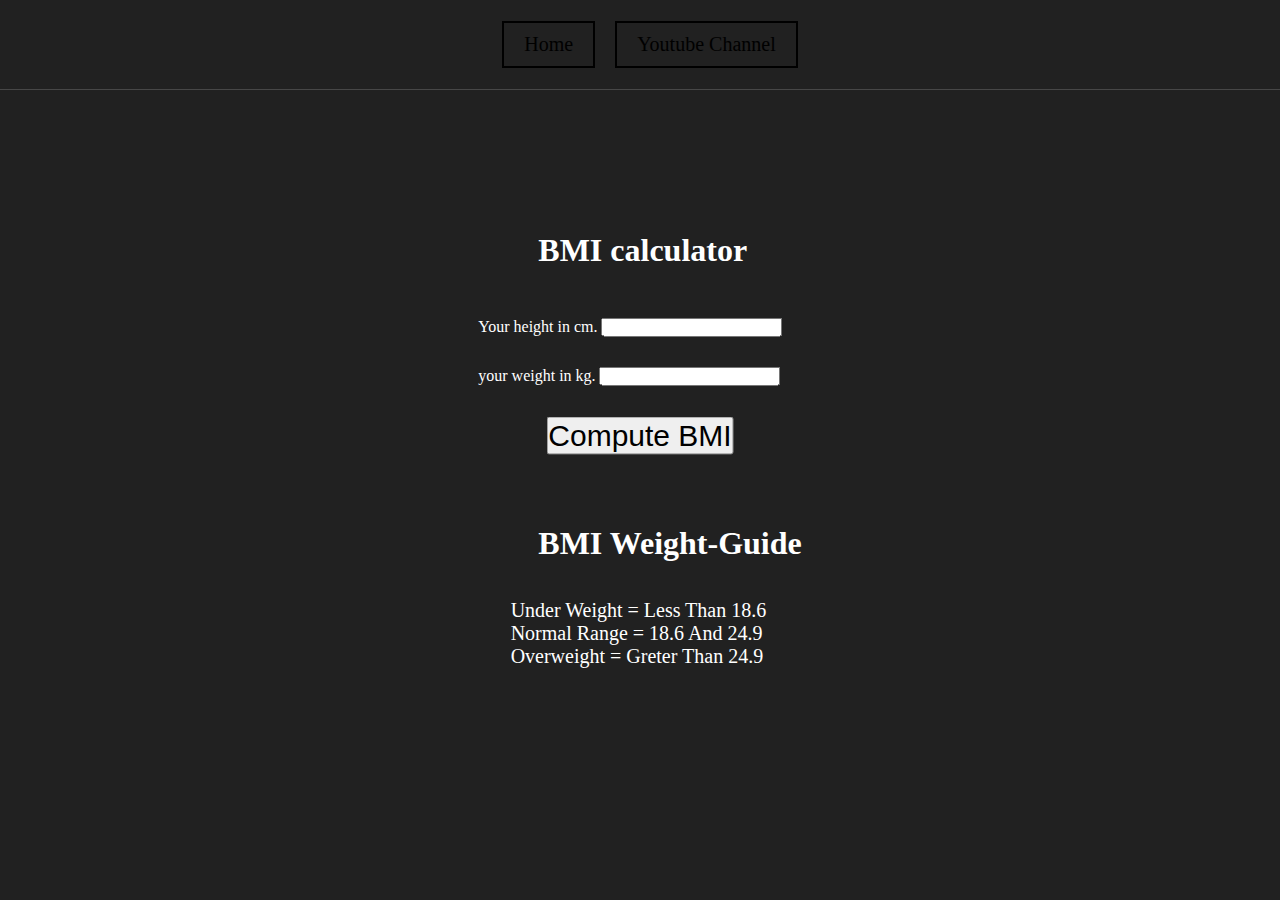
<file: project/BMI_Calculator/index.html>
<!DOCTYPE html>
<html lang="en">
<head>
    <meta charset="UTF-8">
    <meta http-equiv="X-UA-Compatible" content="IE=edge">
    <meta name="viewport" content="width=device-width, initial-scale=1.0">
    <title>BMI calculator</title>
    <link rel="stylesheet" href="style.css">
</head>
<body>
    <nav>
        <a href="/" aria-current="page">home</a>
        <a href="">youtube channel</a>
    </nav>

    <section>
        <div id="card">
            <h1>BMI calculator</h1>
            <form id="form">
                <div>
                    <label for="height">Your height in cm.</label>
                    <input type="text" id="height"><br>
                </div>
                <div>
                    <label for="weight">your weight in kg.</label>
                    <input type="text" id="weight"><br>
                </div>
                <button type="submit">Compute BMI</button>
                <div id="result"></div>
                <div id="weight-guide">
                    <h1>BMI Weight-Guide</h1>
                    <p>under weight = less than 18.6</p>
                    <p>normal range = 18.6 and 24.9</p>
                    <p>overweight = greter than 24.9</p>
                </div>
            </form>
        </div>
    </section>
</body>
<script src="BMI.js"></script>
</html>
</file>
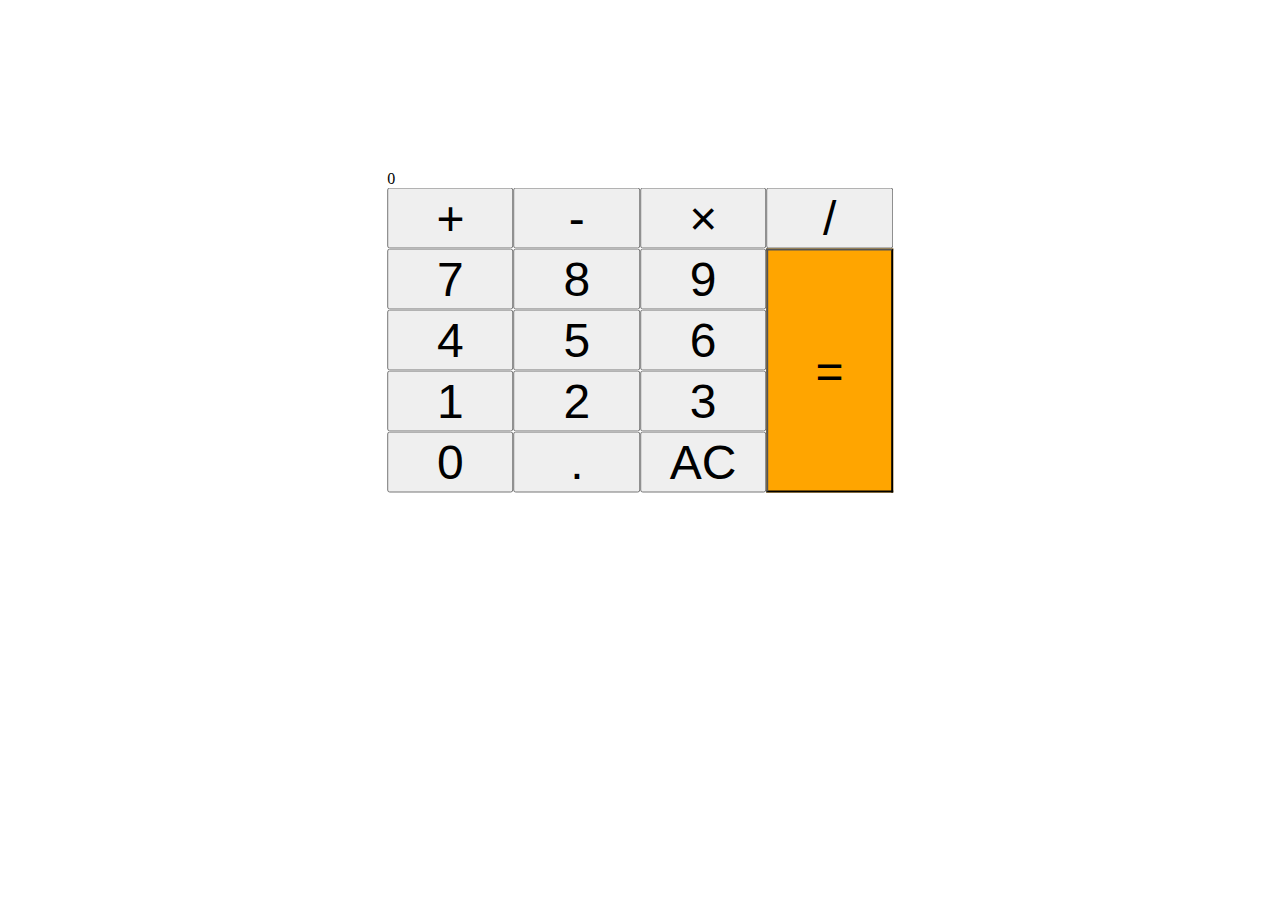
<file: project/calculator/index.html>
<!DOCTYPE html>
<html lang="en">
<head>
    <meta charset="UTF-8">
    <meta http-equiv="X-UA-Compatible" content="IE=edge">
    <meta name="viewport" content="width=device-width, initial-scale=1.0">
    <title>Calculator with js</title>
    <style>
        /* body{
            background-color: #212121;
        } */
        .calculator{
            max-width: 40%;
            position: relative;
            top: 50%;
            left: 50%;
            transform: translate(-50%, 50%);
        }
        button{
            font-size: 3em;
        }

        button:last-child{
            display: grid;
            align-items: center;
            grid-column: 4;
            grid-row-start: 2;
            grid-row-end: 6;
            background-color: orange;
        }
        .calculator_keys{
            display: grid;
            grid-template-columns: repeat(4, 1fr);
            grid-template-rows: repeat(5, auto);
        }
    </style>
</head>
<body>
    <div class="calculator">
        <div class="calculator_display">0</div>
        <div class="calculator_keys"> 
            <button class="key--operator" data-action="add">+</button>    
            <button class="key--operator" data-action="subtract">-</button>    
            <button class="key--operator" data-action="multiply">&times;</button>    
            <button class="key--operator" data-action="divide">/</button>    
            <button>7</button>
            <button>8</button>
            <button>9</button>
            <button>4</button>
            <button>5</button>
            <button>6</button>
            <button>1</button>
            <button>2</button>
            <button>3</button>
            <button>0</button>
            <button data-action="decimal">.</button>
            <button data-action="clear">AC</button>
            <button class="key--equal" data-action="calculate">=</button>
        </div>
    </div>
    <script src="./script.js"></script>
</body>
</html>
</file>
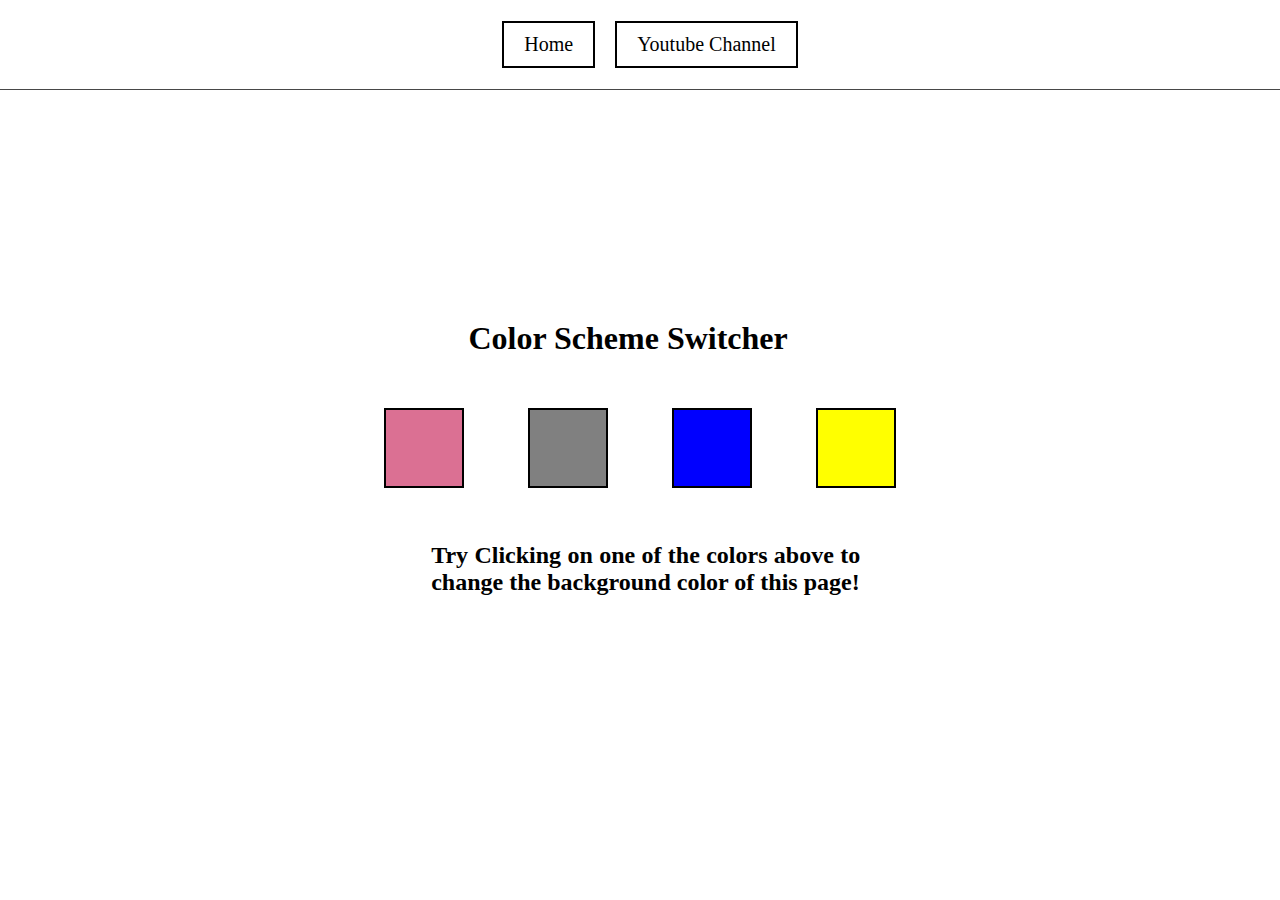
<file: project/color_switcher/index.html>
<!DOCTYPE html>
<html lang="en">
<head>
    <meta charset="UTF-8">
    <meta http-equiv="X-UA-Compatible" content="IE=edge">
    <meta name="viewport" content="width=device-width, initial-scale=1.0">
    <title>Color Switcher</title>
    <link rel="stylesheet" href="style.css">
</head>
<body>
    <nav>
        <a href="/" aria-current="page">home</a>
        <a href="">youtube channel</a>
    </nav>
    <div class="canvas">
        <h1>Color Scheme Switcher</h1>
        <span class="button" id="pink"></span>
        <span class="button" id="gray"></span>
        <span class="button" id="blue"></span>
        <span class="button" id="yellow"></span>
        <h2>
            Try Clicking on one of the colors above
            <span>to change the background color of this page!</span>
        </h2>
    </div>
    <script src="colorswitcher.js"></script>
</body>
</html>
</file>
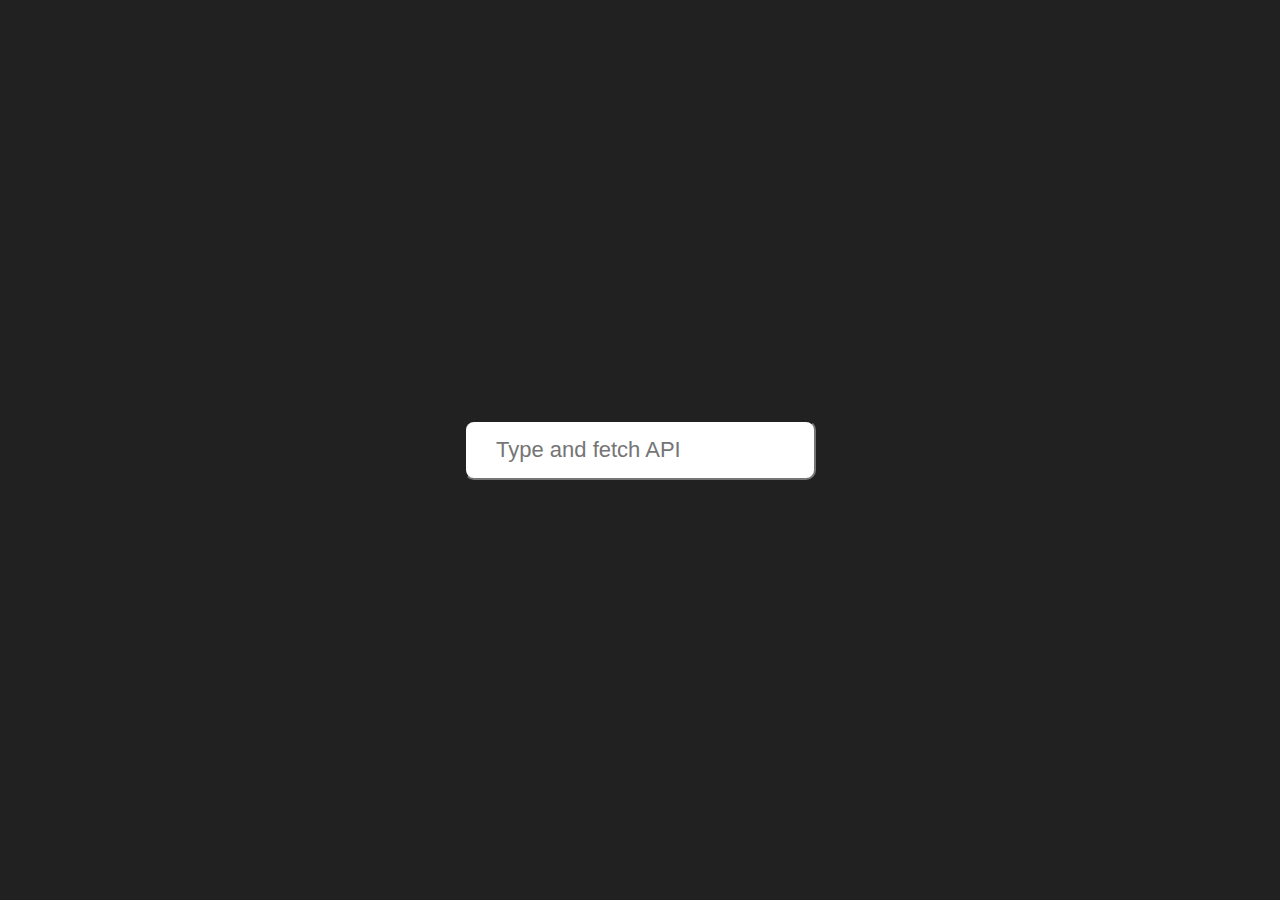
<file: project/debounce/index.html>
<!DOCTYPE html>
<html lang="en">
  <head>
    <meta charset="UTF-8" />
    <meta name="viewport" content="width=device-width, initial-scale=1.0" />
    <title>Debounced User Search</title>
    <link rel="stylesheet" href="style.css" />
  </head>
  <body>
    <div class="container">
      <input type="text" id="user-input" placeholder="Type and fetch API" />
      <div id="user-card" class="user-card"></div>
    </div>

    <script src="chaiaurcode.js"></script>
  </body>
</html>
</file>
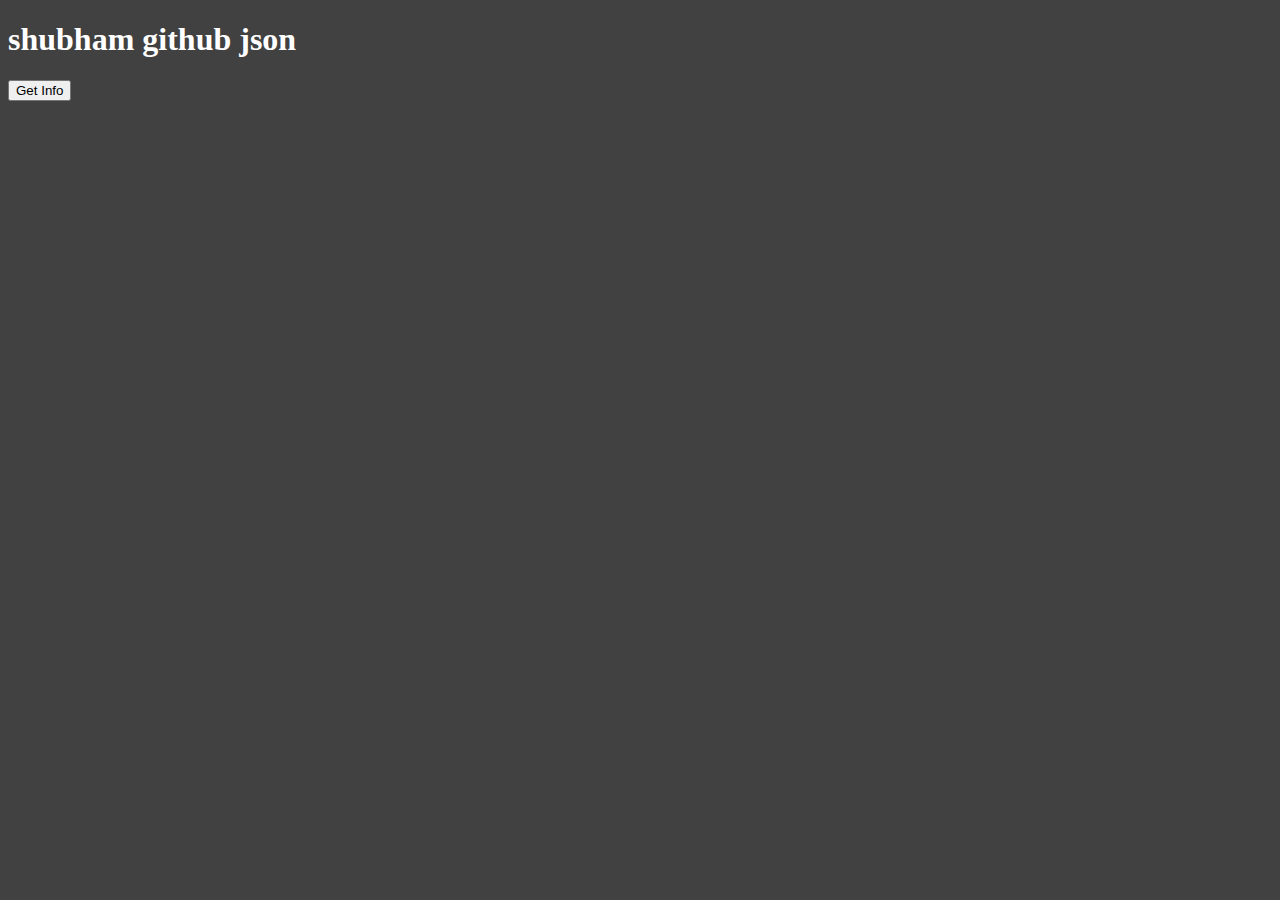
<file: advance_one/APIRequest.html>
<!DOCTYPE html>
<html lang="en">
<head>
    <meta charset="UTF-8">
    <meta http-equiv="X-UA-Compatible" content="IE=edge">
    <meta name="viewport" content="width=device-width, initial-scale=1.0">
    <title>Document</title>
</head>
<body style="background-color: #414141; color: #fff">
    <h1>shubham github json</h1>
    <button id="info">Get Info</button>
    <div class="card" id="profileCard"></div>    
</body>
<script>
    const info = document.querySelector('#info')

    info.addEventListener('click', function(){
    
    const requestUrl = 'https://api.github.com/users/pancharasshubham'

    const xhr = new XMLHttpRequest();

    xhr.open('GET', requestUrl)
    xhr.onreadystatechange = function(){
        console.log(xhr.readyState);
        if(xhr.readyState === 4) {
            const data = JSON.parse(this.responseText)      // parse -: convert sting to json
            console.log(data);
            console.log(data.avatar_url);
            console.log(data.followers);

            const card = document.getElementById('profileCard');
            
            card.innerHTML = `
                <img src = "${data.avatar_url}" alt="profile picture">
                <h2>${data.login}</h2>
                <p>Followers: ${data.followers}</p>
            `;
            card.style.display = "block";
       
        }
    };

    xhr.send()
    })

    
</script>
</html>
</file>
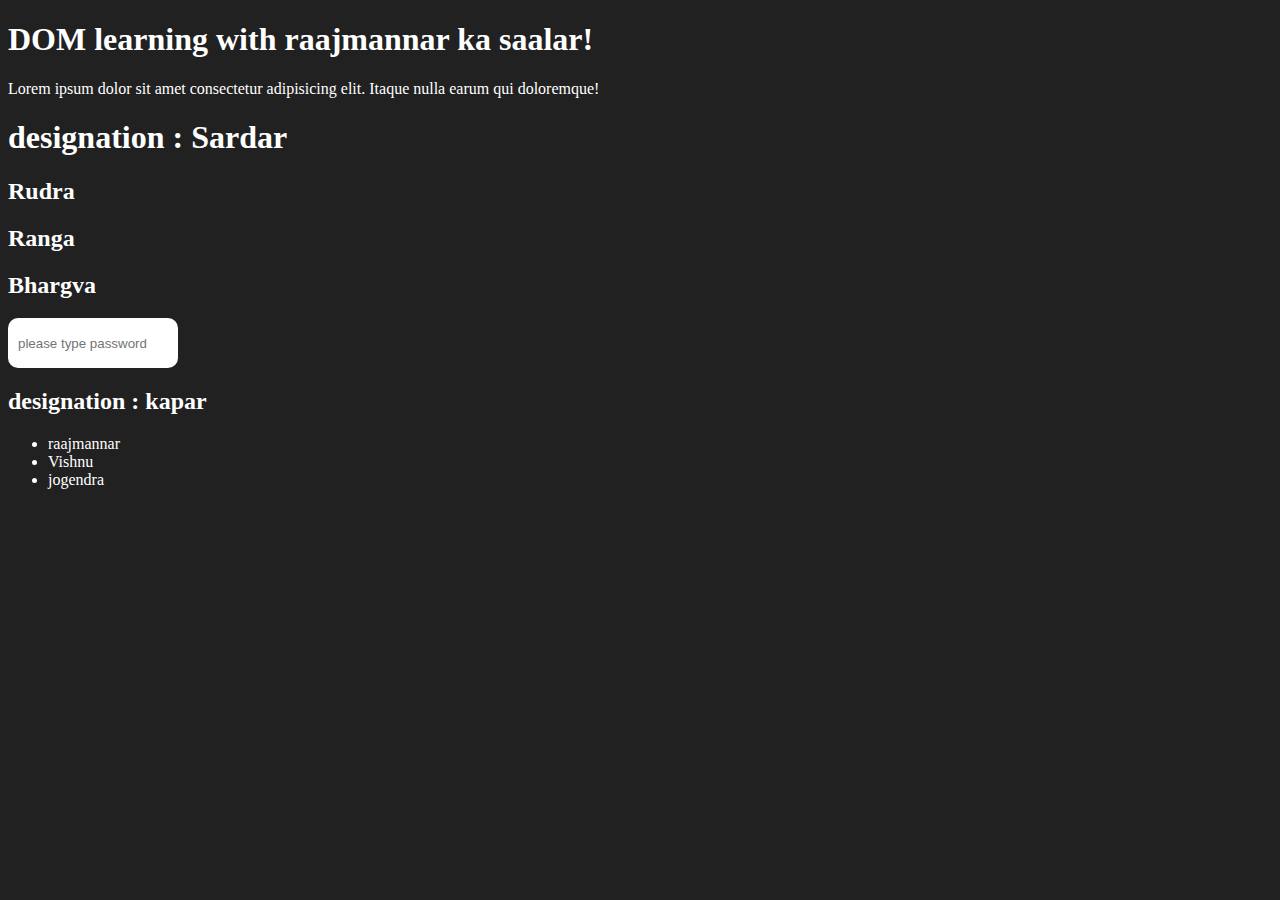
<file: DOM/01.html>
<!DOCTYPE html>
<html lang="en">
<head>
    <meta charset="UTF-8">
    <meta http-equiv="X-UA-Compatible" content="IE=edge">
    <meta name="viewport" content="width=device-width, initial-scale=1.0">
    <title>DOM learning</title>
    <style>
        .bg-black{
            background-color: #212121;
            color: #fff;
        }
        #pass{
            height: 30px;
            width: 150px;
            border-radius: 10px;
            border: none;
            background-color: white;
            padding: 10px; 
        }
    </style>
</head>
<body class="bg-black">
    <div>
        <h1 id="title" class="heading">DOM learning with raajmannar ka saalar! <span style="display: none;">aka Devaratha Raisar</span></h1>
        <p>Lorem ipsum dolor sit amet consectetur adipisicing elit. Itaque nulla earum qui doloremque!</p>
        <h1 id="heading2">designation : Sardar</h1>
        <h2>Rudra</h2>
        <h2>Ranga</h2>
        <h2>Bhargva</h2>
        <input type="password" name="password" id="pass" placeholder="please type password">
        <h2>designation : kapar</h2>
        <ul>
            <li class="list-item">raajmannar</li>
            <li class="list-item">Vishnu</li>
            <li class="list-item">jogendra</li>
        </ul>
    </div>
</body>
</html>


<!-- DOM Manupulation -->

<!-- document.getElementById("heading2").innerHTML = "<h1>Rajmannar Ka Saalar</h1>" -->

<!-- innerHTML - get html tag of document -->
<!-- innerText - get elements value-->
<!-- textContent - get elements hidden values -->

<!-- manipulate value of li with DOM -->
<!-- const myUl = document.querySelector('ul');

const myLi =  myUl.document.querySelctor('li');

myLi.forEach(function (li) {
    li.style.backgroundColor = 'green'
})

for-each with arrow function -->
<!-- myLi.forEach( (li) => li.style.backgroundColor = '#212121' ) -->


 <!-- examples of DOM in Console -->

<!-- 

document.getElementById("title")
<h1 id="title" class="heading">​…​</h1>
document.getElementById("title").id     // 'title'

document.getElementById("title").classname  //undefined

document.getElementById("title").className  //'heading'

document.getElementById("title").getAttribute('id') //'title'

document.getElementById("title").getAttribute('class')  //'heading'

document.getElementById("title").setAttribute('class', 'text')  //undefined

const title = document.getElementById("title")  //undefined 

title   //<h1 id='title' class="text">​…​</h1>

document.getElementById("title").setAttribute('class', 'text heading')  //undefined

title   //<h1 id="title" class="text heading">​…​</h1>

title.style.backgroundColor = 'green'   //  'green'

title.style.padding = '15px'    //'15px'

title.style.borderRadius = '5px'    //'5px'

title.textContent   //'DOM learning with raajmannar ka saalar! aka Devaratha Raisar'

title.innerHTML     //'DOM learning with raajmannar ka saalar! <span style="display: none;">aka Devaratha Raisar</span>'

title.innerText     //'DOM learning with raajmannar ka saalar!' // here span tag is hidden in html


// how to select password field

document.querySelector('input[type="password"]')    //
<input type=​"password" name=​"password" id=​"pass" placeholder=​"please type password">​   

document.querySelector('ul')    //  <ul>​…​</ul>​

let myUl = document.querySelector('ul') //  undefined

myUl.querySelector('li')    //<li class=​"list-item">​…​</li>​

let myLi = myUl.querySelector('li') // undefined

myLi
<li class=​"list-item" style=​"background-color:​ green;​ padding:​ 15px;​">​…​</li>​::marker​"raajmannar"</li>​

myLi.style.backgroundColor = "green"    // 'green'

myLi.style.padding = "15px"     // '15px'

myLi.textContent = 'deva'       //  'deva'      //  it changes content in HTML

******** NodeList cannot add direct style on element you have to give indexing to variable ******

document.querySelectorAll('li')     //

NodeList(3) [li.list-item, li.list-item, li.list-item]0: li.list-item1: li.list-item2: li.list-itemlength: 3[[Prototype]]: NodeListentries: ƒ entries()forEach: ƒ forEach()item: ƒ item()keys: ƒ keys()length: (...)values: ƒ values()constructor: ƒ NodeList()Symbol(Symbol.iterator): ƒ values()Symbol(Symbol.toStringTag): "NodeList"get length: ƒ length()[[Prototype]]: Object

const tempLiList = document.querySelectorAll('li')      // undefined

tempLiList      //  NodeList(3) [li.list-item, li.list-item, li.list-item]

tempLiList[0].style.backgroundColor = "green"       //  'green'

const myH1 = document.querySelectorAll("h1")        //undefined

myH1        // NodeList(2) [h1#title.heading, h1#heading2]

myH1[0].style.color = "red" //  'red'

tempLiList.forEach( (l) => l.style.color = "red")   // undefined

-->
</file>
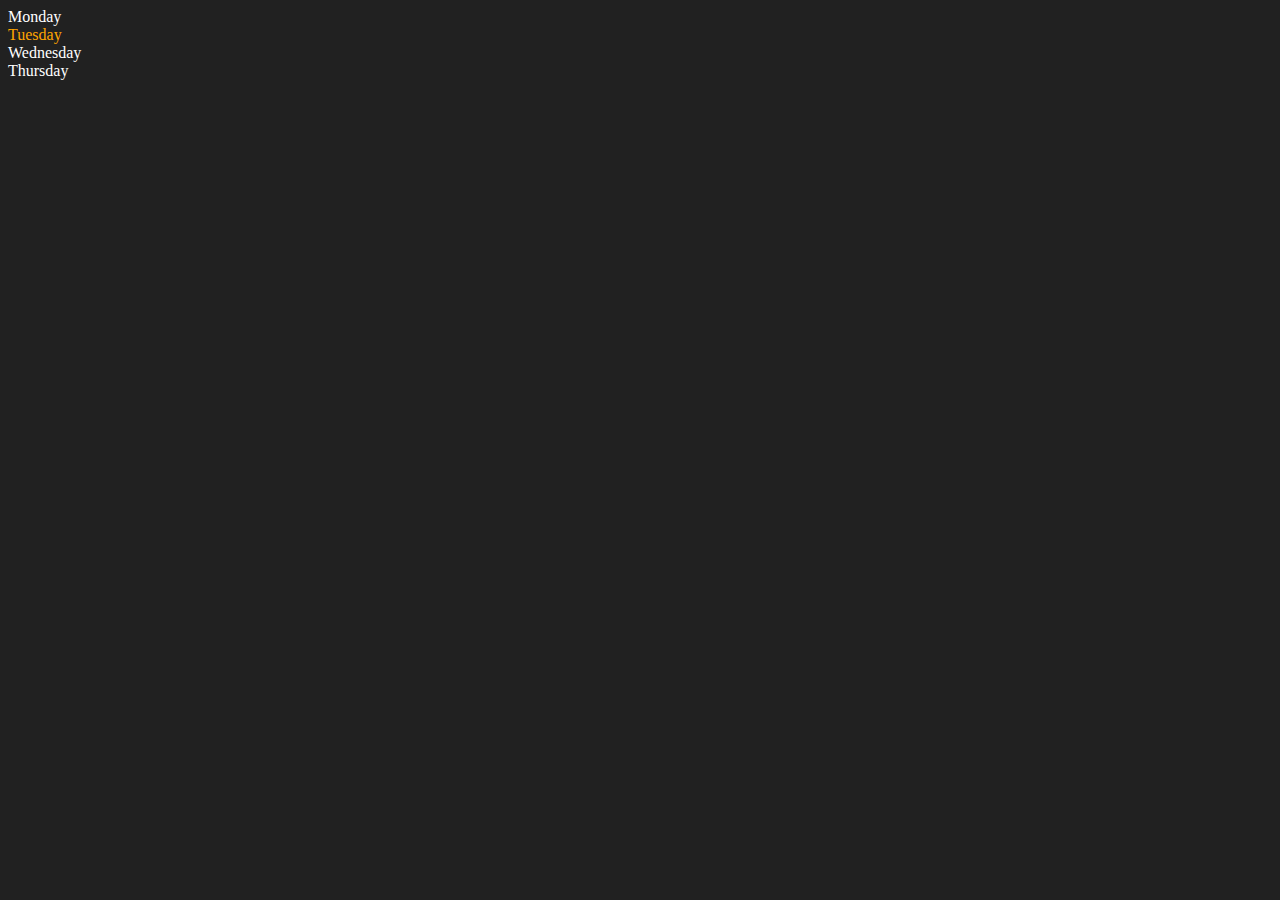
<file: DOM/02.html>
<!DOCTYPE html>
<html lang="en">
<head>
    <meta charset="UTF-8">
    <meta http-equiv="X-UA-Compatible" content="IE=edge">
    <meta name="viewport" content="width=device-width, initial-scale=1.0">
    <title>DOM | Rajmannar ka Saalar</title>
</head>
<body style="background-color: #212121; color: #fff;">
    <div class="parent">
        <div class="day">Monday</div>
        <div class="day">Tuesday</div>
        <div class="day">Wednesday</div>
        <div class="day">Thursday</div>
    </div>
</body>
<script>
    const parent = document.querySelector(".parent")
    // console.log(parent);
    // console.log(parent.children);
    // console.log(parent.children[1].innerHTML);
    for (let i = 0; i < parent.children.length; i++) {
        // console.log(parent.children[i].innerHTML);
        
    }
    parent.children[1].style.color = "orange"
    console.log(parent.firstElementChild);
    console.log(parent.lastElementChild);

    const dayOne = document.querySelector('.day')
    console.log(dayOne);
    console.log(dayOne.parentElement);
    console.log(dayOne.nextElementSibling);

    // nodes imp - what is childNodes 
    console.log("NODES: ", parent.childNodes);
</script>
</html>
</file>
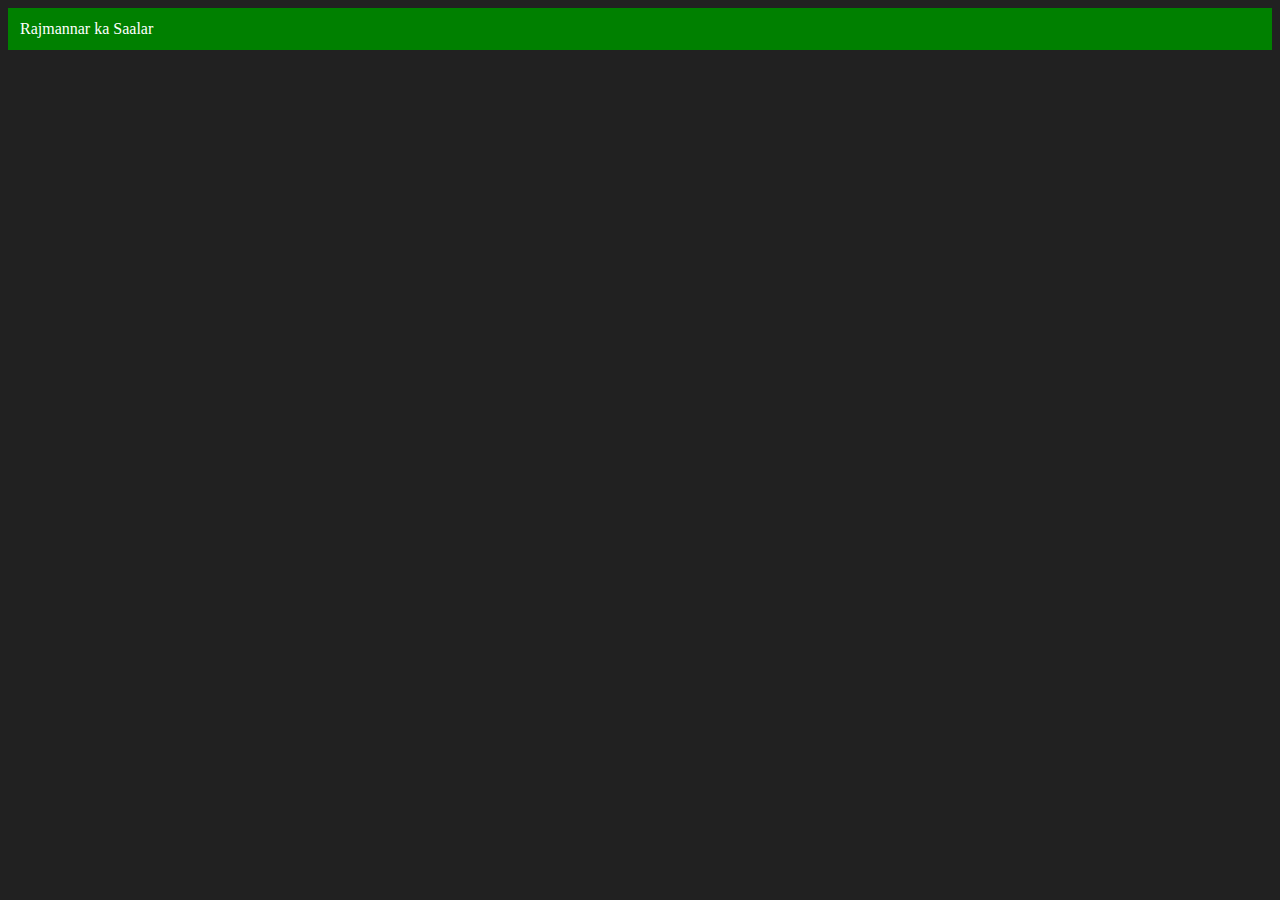
<file: DOM/03.html>
<!DOCTYPE html>
<html lang="en">
<head>
    <meta charset="UTF-8">
    <meta http-equiv="X-UA-Compatible" content="IE=edge">
    <meta name="viewport" content="width=device-width, initial-scale=1.0">
    <title>DOM | Rajmannar ka Saalar</title>
</head>
<body style="background-color: #212121; color: #fff;">
    
</body>
<script>
    const div = document.createElement('div')               // add div in body
    console.log(div);
    div.className = "main"                                  // gives class name to div
    div.id = Math.round(Math.random() * 10 + 1)             // gives random id to div 

    div.setAttribute("title","saalar")                      // gives title to div

    div.style.backgroundColor = "green"                     // gives bgcolor to div 
    div.style.padding = "12px"                              // gives padding to div

    // div.innerText = "Rajmannar ka Saalar"                // gives textContent to div     // this possible way but not optimise     

    // for big project we have to use createTextNode

    const addText =  document.createTextNode("Rajmannar ka Saalar")     // create textContent and hold in addText
    div.appendChild(addText)                                            // gives textContent to div

    document.body.appendChild(div)                                      // add div to body/HTML
</script>
</html>
</file>
<file: project/BMI_Calculator/style.css>
*{
    padding: 0;
    margin: 0;
    box-sizing: border-box;
}

html, body{
    height: 100%;
    width: 100%;
    background-color: #212121 ;
    color : #fff;
}

nav{
    height: 10%;
    width: 100%;
    /* background-color: red; */
    display: flex;
    align-items: center;
    justify-content: center;
    border-bottom: 1px solid rgb(71, 71, 71);
}

nav a{
    margin-left: 20px;
    font-size: 20px;
    border: 2px solid #000;
    padding: 10px 20px;
    text-transform: capitalize;
    text-decoration: none;
    color: #000;
}

#card{
    position: absolute;
    top: 50%;
    left: 50%;
    transform: translate(-50%,-50%);
}

h1{
    margin: 30px;
    position: relative;
    top: -50%;
    left: 50%;
    transform: translate(-50%,-50%);
}

#height{
    margin-bottom: 30px;
}

#weight{
    margin-bottom: 50px;
}

button{
    margin-bottom: 40px;
    font-size: 30px;
    position: relative;
    top: -50%;
    left: 50%;
    transform: translate(-50%,-50%);
}

#weight-guide p{
    text-transform: capitalize;
    position: relative;
    top: 50%;
    left: 60%;
    transform: translate(-50%,-50%);
    font-size: 20px;
}
</file>
<file: project/color_switcher/style.css>
*{
    padding: 0;
    margin: 0;
    box-sizing: border-box;
}

html, body{
    height: 100%;
    width: 100%;
}

nav{
    height: 10%;
    width: 100%;
    /* background-color: red; */
    display: flex;
    align-items: center;
    justify-content: center;
    border-bottom: 1px solid rgb(71, 71, 71);
}

nav a{
    margin-left: 20px;
    font-size: 20px;
    border: 2px solid #000;
    padding: 10px 20px;
    text-transform: capitalize;
    text-decoration: none;
    color: #000;
}

.canvas{
    position: absolute;
    left: 50%;
    top: 50%;
    transform: translate(-50%, -50%);
}
.canvas h1{
    position: absolute;
    top: -40%;
    left: 20%;
}

.button{
    height: 80px;
    width: 80px;
    background-color: gray;
    display: inline-block;
    margin: 30px;
    border: 2px solid #000;
}
#pink{
    background-color: palevioletred;
}
#gray{  
    background-color: grey;
}
#blue{
    background-color: blue;
}
#yellow{
    background-color: yellow;
}

.canvas h2{
    position: absolute;
    top: 100%;
    left: 10%;
    text-align: justify;
    margin: 20px;
    width: 75%;
}

@media (max-width:650px) {
    nav{
        height: 20%;
        width: 100%;
        display: flex;
        flex-direction: column;
        gap: 22px;
    }    
    
    .canvas{
        position: absolute;
        left: 55%;
        top: 60%;
        transform: translate(-50%, -50%);
        width: 80%;
    }

    .canvas h1{
       font-size: 30px;
       
    }

    .canvas h2{
        position: absolute;
        top: 100%;
        left: 0;
        margin: 20px;
        width: 90%;
    }
}
</file>
<file: project/debounce/style.css>
body {
    background-color: #212121;
    color: aliceblue;
    font-family: Arial, sans-serif;
    display: flex;
    justify-content: center;
    align-items: center;
    height: 100vh;
    margin: 0;
  }
  
  .container {
    text-align: center;
  }
  
  #user-input {
    padding: 15px 30px;
    border-radius: 10px;
    font-size: 22px;
  }
  .user-card {
    margin-top: 20px;
    padding: 20px;
    border: 1px solid #ddd;
    border-radius: 8px;
    width: 300px;
    display: none; /* Initially hidden */
  }
  
  .user-card img {
    max-width: 100%;
    border-radius: 50%;
  }
  
  .user-card h2 {
    margin: 10px 0;
  }
  
  .user-card p {
    color: #666;
  }
</file>
